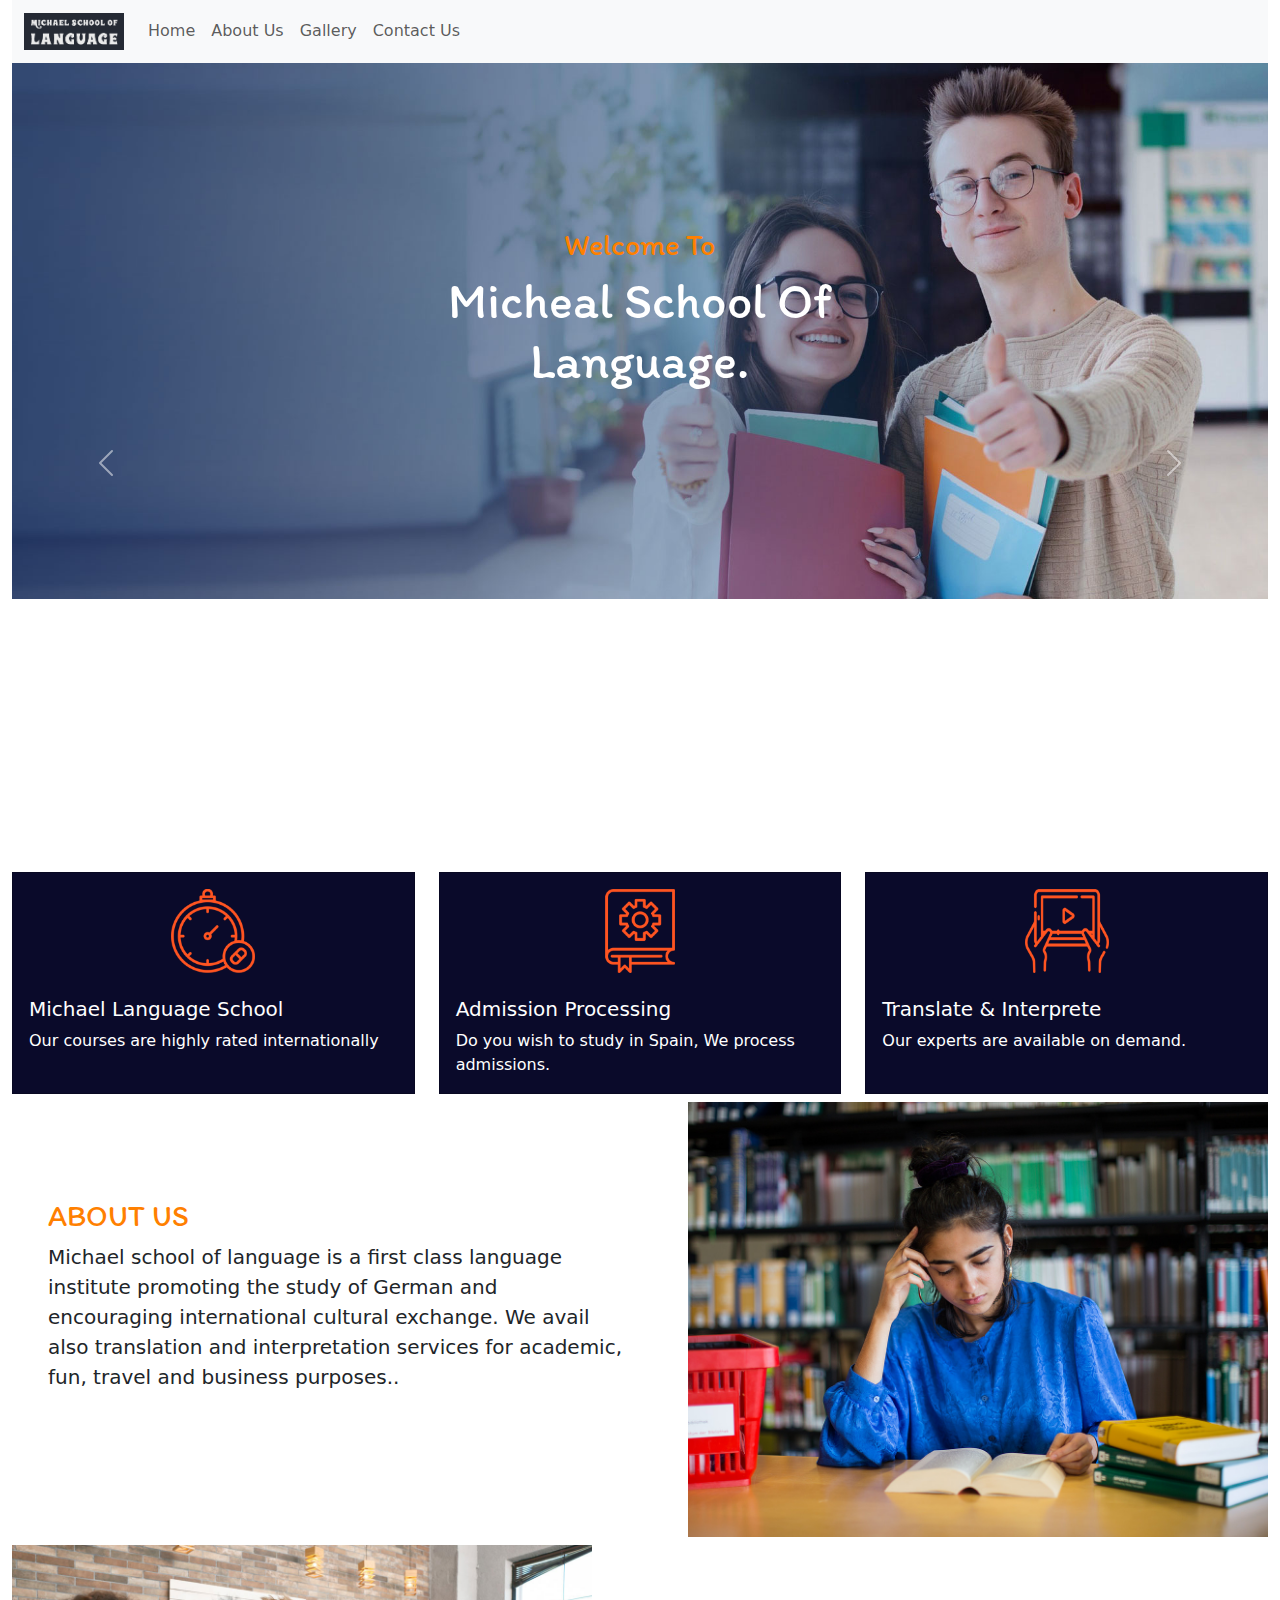
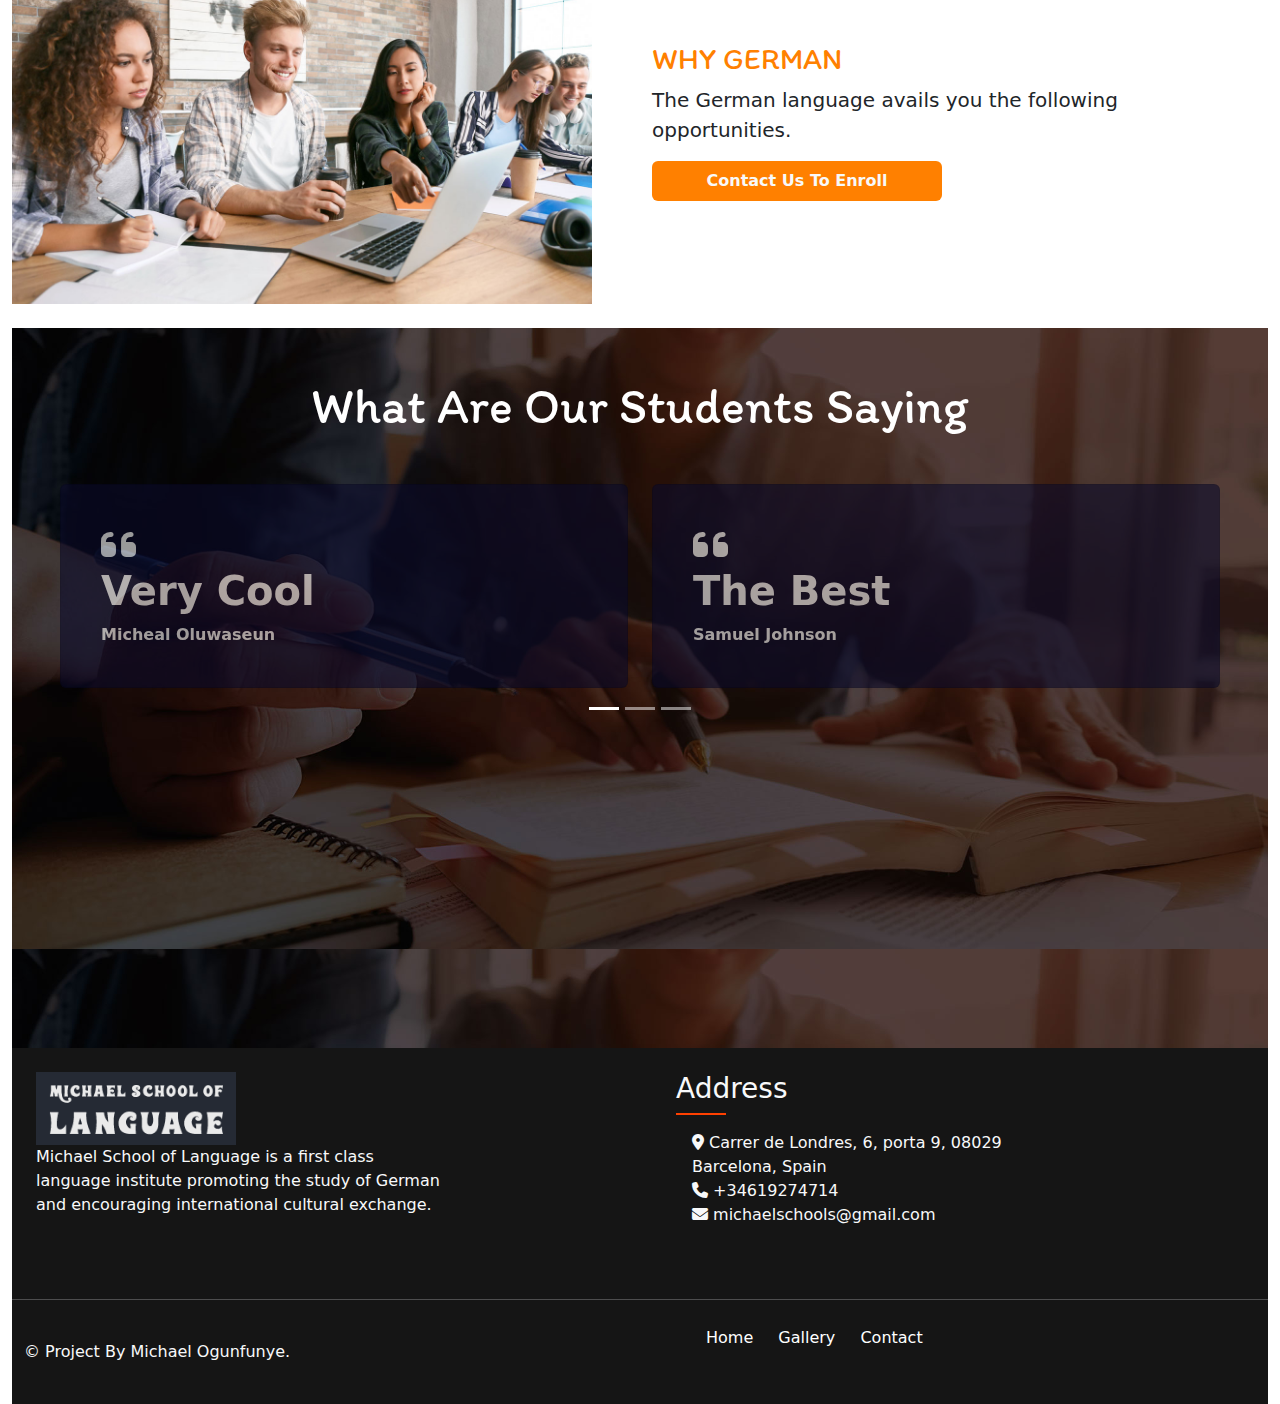
<file: index.html>
<!DOCTYPE html>
<html lang="en">
  <head>
    <meta charset="utf-8" />
    <meta name="viewport" content="width=device-width, initial-scale=1" />
    <title>Micheal School Of Language</title>
    <link
      href="https://cdn.jsdelivr.net/npm/bootstrap@5.3.0-alpha1/dist/css/bootstrap.min.css"
      rel="stylesheet"
      crossorigin="anonymous"
    />
    <link
      rel="stylesheet"
      href="https://cdnjs.cloudflare.com/ajax/libs/font-awesome/6.3.0/css/all.min.css"
      crossorigin="anonymous"
      referrerpolicy="no-referrer"
    />
    <link rel="stylesheet" href="style.css"/>
  </head>
  <body>
    <!--Navigation start-->
    <div class="container-fluid sticky-top">
      <nav class="navbar navbar-expand-lg bg-body-tertiary">
        <div class="container-fluid">
          <a class="navbar-brand" href="#"
            ><img src="img/logo.png" alt="/" width="100px"
          /></a>
          <button
            class="navbar-toggler"
            type="button"
            data-bs-toggle="collapse"
            data-bs-target="#navbarSupportedContent"
            aria-controls="navbarSupportedContent"
            aria-expanded="false"
            aria-label="Toggle navigation"
          >
            <span class="navbar-toggler-icon"></span>
          </button>
          <div class="collapse navbar-collapse" id="navbarSupportedContent">
            <ul class="navbar-nav me-auto mb-2 mb-lg-0">
              <li class="nav-item">
                <a class="nav-link" aria-current="page" href="#">Home</a>
              </li>
              <li class="nav-item">
                <a class="nav-link" href="about-us.html">About Us</a>
              </li>
              <li class="nav-item">
                <a class="nav-link" href="gallery.html">Gallery</a>
              </li>
              <li class="nav-item">
                <a class="nav-link" href="contact-us.html">Contact Us</a>
              </li>
            </ul>
          </div>
        </div>
      </nav>
    </div>
    <!--Navigation end-->

    <!-- bootstrap slider starts-->

    <div class="container-fluid">
      <div id="carouselExampleInterval" class="carousel slide" data-bs-ride="carousel">

        <div class="carousel-indicators">
          <button type="button" data-bs-target="#carouselExampleIndicators" data-bs-slide-to="0" class="active" aria-current="true" aria-label="Slide 1"></button>
          <button type="button" data-bs-target="#carouselExampleIndicators" data-bs-slide-to="1" aria-label="Slide 2"></button>
        </div>

        <div class="carousel-inner slider-height">
          <div class="carousel-item active" data-bs-interval="10000">
            <img src="img/1.jpg" class="d-block w-100" alt="..." />
            <div class="carousel-caption d-none d-md-block centered">
              <h2 class="header-one">Welcome To</h2>
              <h1 class="header-two">Micheal School Of Language.</h1>
            </div>
          </div>
          <div class="carousel-item" data-bs-interval="2000">
            <img src="img/2.jpg" class="d-block w-100" alt="..." />
            <div class="carousel-caption d-none d-md-block centered">
              <h2 class="header-one">Welcome To</h2>
              <h1 class="header-two">Micheal School Of Language.</h1>
            </div>
          </div>
        </div>
        <button
          class="carousel-control-prev"
          type="button"
          data-bs-target="#carouselExampleInterval"
          data-bs-slide="prev"
        >
          <span class="carousel-control-prev-icon" aria-hidden="true"></span>
          <span class="visually-hidden">Previous</span>
        </button>
        <button
          class="carousel-control-next"
          type="button"
          data-bs-target="#carouselExampleInterval"
          data-bs-slide="next"
        >
          <span class="carousel-control-next-icon" aria-hidden="true"></span>
          <span class="visually-hidden">Next</span>
        </button>
      </div>
    </div>
    <!--slider end-->

    <!--Cards starts-->
    <div class="container-fluid mt-2">
      <div class="row row-cols-1 row-cols-md-3 g-4">
        <div class="col">
          <div class="card h-100 rounded-0">
            <img
              src="img/a.png"
              class="card-img-top w-25 m-auto mt-2 p-2"
            />
            <div class="card-body">
              <h5 class="card-title">Michael Language School</h5>
              <p class="card-text">
                Our courses are highly rated internationally
              </p>
            </div>
          </div>
        </div>
        <div class="col">
          <div class="card h-100 rounded-0">
            <img
              src="img/b.png"
              class="card-img-top w-25 m-auto mt-2 p-2"
            />
            <div class="card-body">
              <h5 class="card-title">Admission Processing</h5>
              <p class="card-text">
                Do you wish to study in Spain, We process admissions.
              </p>
            </div>
          </div>
        </div>
        <div class="col">
          <div class="card h-100 rounded-0">
            <img
              src="img/c.png"
              class="card-img-top w-25 m-auto mt-2 p-2"
            />
            <div class="card-body">
              <h5 class="card-title">Translate & Interprete</h5>
              <p class="card-text">Our experts are available on demand.</p>
            </div>
          </div>
        </div>
      </div>
    </div>
    <!--cards end here-->

    <!--section one-->
    <div class="container-fluid mt-2">
      <div class="row align-items-start">
        <div class="col p-5 h-100">
          <div class="my-5">
            <h3 class="header-one">ABOUT US</h3>
            <p class="fs-5">
              Michael school of language is a first class language institute
              promoting the study of German and encouraging international
              cultural exchange. We avail also translation and interpretation
              services for academic, fun, travel and business purposes..
            </p>
          </div>
        </div>
        <div class="col">
          <img src="img/3.jpg" alt="" class="w-100 h-100" />
        </div>
      </div>
    </div>
    <!--section one ends-->

    <!--section two starts-->

    <div class="container-fluid mt-2">
      <div class="row">
        <div class="col">
          <img src="img/4.jpg" class="w-100 h-100">
        </div>
        <div class="col p-5">
            <div class="my-5">
              <h3 class="header-one">WHY GERMAN</h3>
            <p class="fs-5">The German language avails you the following opportunities.</p>
            <button class="btn btn-info w-50 p-2 enroll-btn"><a href="#contact" class="text-light">Contact Us To Enroll</a></button>
            </div>
        </div>
      </div>
    </div>
    <!--section two ends-->


    <!--testimonial starts-->
    <div class="container-fluid mt-2">
      <div class="testimonial-container">
        <div class="testimonial-title mt-4">
          <h2 class="header-two text-center pt-5 w-75 m-auto">What Are Our Students Saying</h2>
        </div>
        <div id="carouselExampleSlidesOnly" class="carousel slide p-5" data-bs-ride="carousel">
          <div class="carousel-indicators">
            <button type="button" data-bs-target="#carouselExampleIndicators" data-bs-slide-to="0" class="active" aria-current="true" aria-label="Slide 1"></button>
            <button type="button" data-bs-target="#carouselExampleIndicators" data-bs-slide-to="1" aria-label="Slide 2"></button>
            <button type="button" data-bs-target="#carouselExampleIndicators" data-bs-slide-to="1" aria-label="Slide 3"></button>

          </div>
          <div class="carousel-inner" style="opacity: 0.6;">
            <div class="carousel-item active">
              <div class="row">
                <div class="col-sm-6 mb-3 mb-sm-0">
                  <div class="card p-4">
                    <div class="card-body">
                      <i class="fa-sharp fa-solid fa-quote-left fs-1"></i>
                      <h5 class="card-title fs-1 fw-bolder">Very Cool</h5>
                      <p class="card-text fw-bold">Micheal Oluwaseun</p>
                    </div>
                  </div>
                </div>
                <div class="col-sm-6">
                  <div class="card p-4">
                    <div class="card-body">
                      <i class="fa-sharp fa-solid fa-quote-left fs-1"></i>
                      <h5 class="card-title fs-1 fw-bolder">The Best</h5>
                      <p class="card-text fw-bold">Samuel Johnson</p>
                    </div>
                  </div>
                </div>
              </div>
            </div>
<!--slider 2-->
            <div class="carousel-item">
              <div class="row">
                <div class="col-sm-6 mb-3 mb-sm-0">
                  <div class="card p-4">
                    <div class="card-body">
                      <i class="fa-sharp fa-solid fa-quote-left fs-1"></i>
                      <h5 class="card-title fs-1 fw-bolder">Very Cool</h5>
                      <p class="card-text fw-bold">Joseph Wood</p>
                    </div>
                  </div>
                </div>
                <div class="col-sm-6">
                  <div class="card p-4">
                    <div class="card-body">
                      <i class="fa-sharp fa-solid fa-quote-left fs-1"></i>
                      <h5 class="card-title fs-1 fw-bolder">The Best</h5>
                      <p class="card-text fw-bold">John Doe</p>
                    </div>
                  </div>
                </div>
              </div>
            </div>
            <!--slider 3-->
            <div class="carousel-item">
              <div class="row">
                <div class="col-sm-6 mb-3 mb-sm-0">
                  <div class="card p-4">
                    <div class="card-body">
                      <i class="fa-sharp fa-solid fa-quote-left fs-1"></i>
                      <h5 class="card-title fs-1 fw-bolder">Very Cool</h5>
                      <p class="card-text fw-bold">Peter Owen</p>
                    </div>
                  </div>
                </div>
                <div class="col-sm-6">
                  <div class="card p-4">
                    <div class="card-body">
                      <i class="fa-sharp fa-solid fa-quote-left fs-1"></i>
                      <h5 class="card-title fs-1 fw-bolder">The Best</h5>
                      <p class="card-text fw-bold">Ramson Jnr</p>
                    </div>
                  </div>
                </div>
              </div>
            </div>
          </div>
        </div>
      </div>
    </div>
    <!--testimonial ends-->


    <!--footer-->
    <footer class="container-fluid">
      <div style="background-color: #151515;">
        <div class="row">
          <div class="col">
            <div class="w-75  p-4">
              <img src="img/logo.png" style="width: 200px;">
              <p class="text-light">Michael School of Language is a first class language institute
                promoting the study of German and encouraging international cultural exchange.</p>
            </div>
          </div>

          <div class="col">
            <div class="w-75  p-4">
              <h3 class="text-light">Address</h3>
              <div class="dash"></div>
              <ul class="p-3 text-light no-style-list">
                  <li>
                    <a href="#" class="text-light"><i class="fa-solid fa-location-dot"></i> Carrer de Londres, 6, porta 9, 08029 Barcelona, Spain</a>
                  </li>
                  <li>
                    <a href="tel:(+880)155-69569" class="text-light"><i class="fa-solid fa-phone"></i> +34619274714</a>
                  </li>
                  <li>
                      <a href="" class="text-light"><i class="fa-solid fa-envelope"></i> michaelschools@gmail.com</a>
                  </li>
              </ul>
            </div>    
        </div>
        </div>
        <hr class="w-100 h-25 text-light">

          <div class="row y-middle">
              <div class="col p-4">
                  <div>
                      <p class="text-light">&copy; Project By Michael Ogunfunye.</a></p>
                  </div>
              </div>
              <div class="col">
                  <ul>
                      <li class="footer-menu"><a href="index.html" class="footer-menu">Home</a></li>
                      <li class="footer-menu"><a href="gallery.html" class="footer-menu">Gallery</a></li>
                      <li class="footer-menu"><a href="contact.html" class="footer-menu">Contact</a></li>
                  </ul>
              </div>
          </div>
      
      </div>
    </footer>
    <!--footer ends-->
    <script src="script.js"></script>
    <script
      src="https://cdn.jsdelivr.net/npm/@popperjs/core@2.11.6/dist/umd/popper.min.js"
      integrity="sha384-oBqDVmMz9ATKxIep9tiCxS/Z9fNfEXiDAYTujMAeBAsjFuCZSmKbSSUnQlmh/jp3"
      crossorigin="anonymous"
    ></script>
    <script
      src="https://cdn.jsdelivr.net/npm/bootstrap@5.3.0-alpha1/dist/js/bootstrap.min.js"
      integrity="sha384-mQ93GR66B00ZXjt0YO5KlohRA5SY2XofN4zfuZxLkoj1gXtW8ANNCe9d5Y3eG5eD"
      crossorigin="anonymous"
    ></script>
  </body>
</html>
</file>
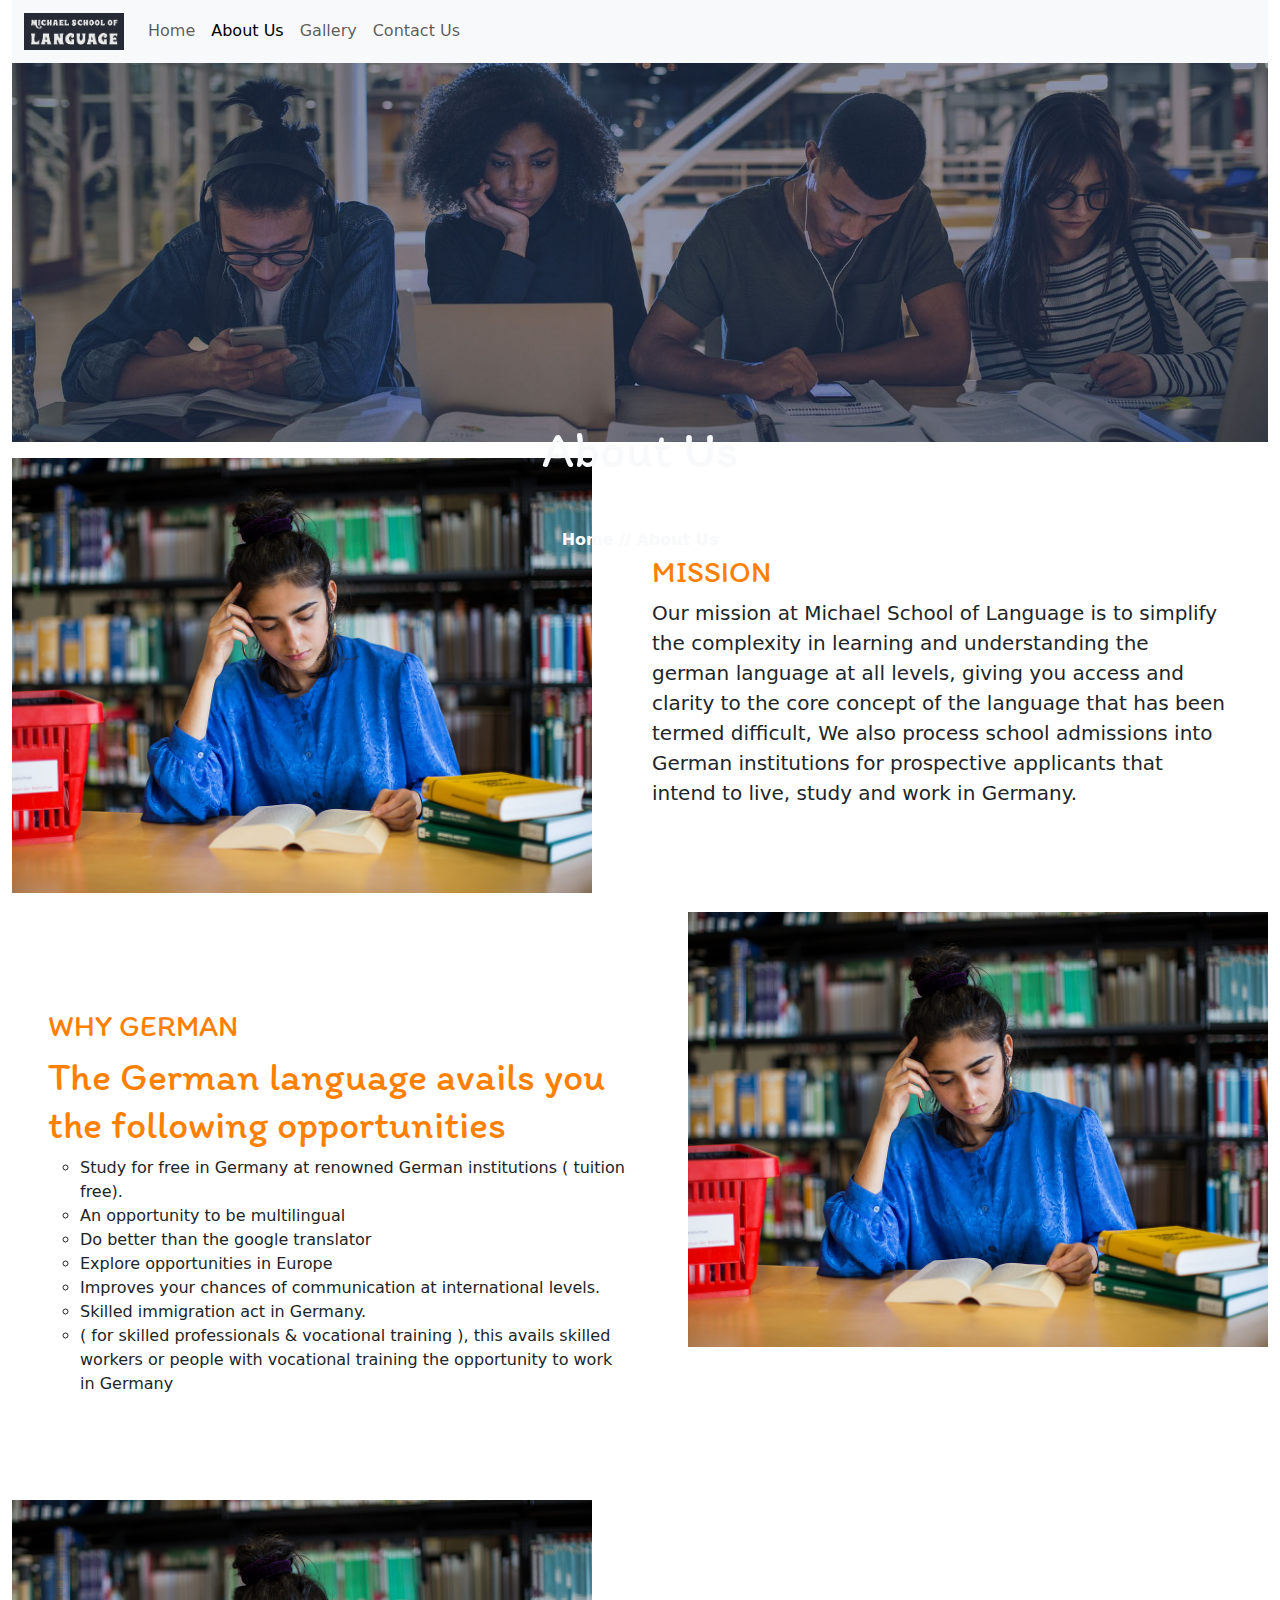
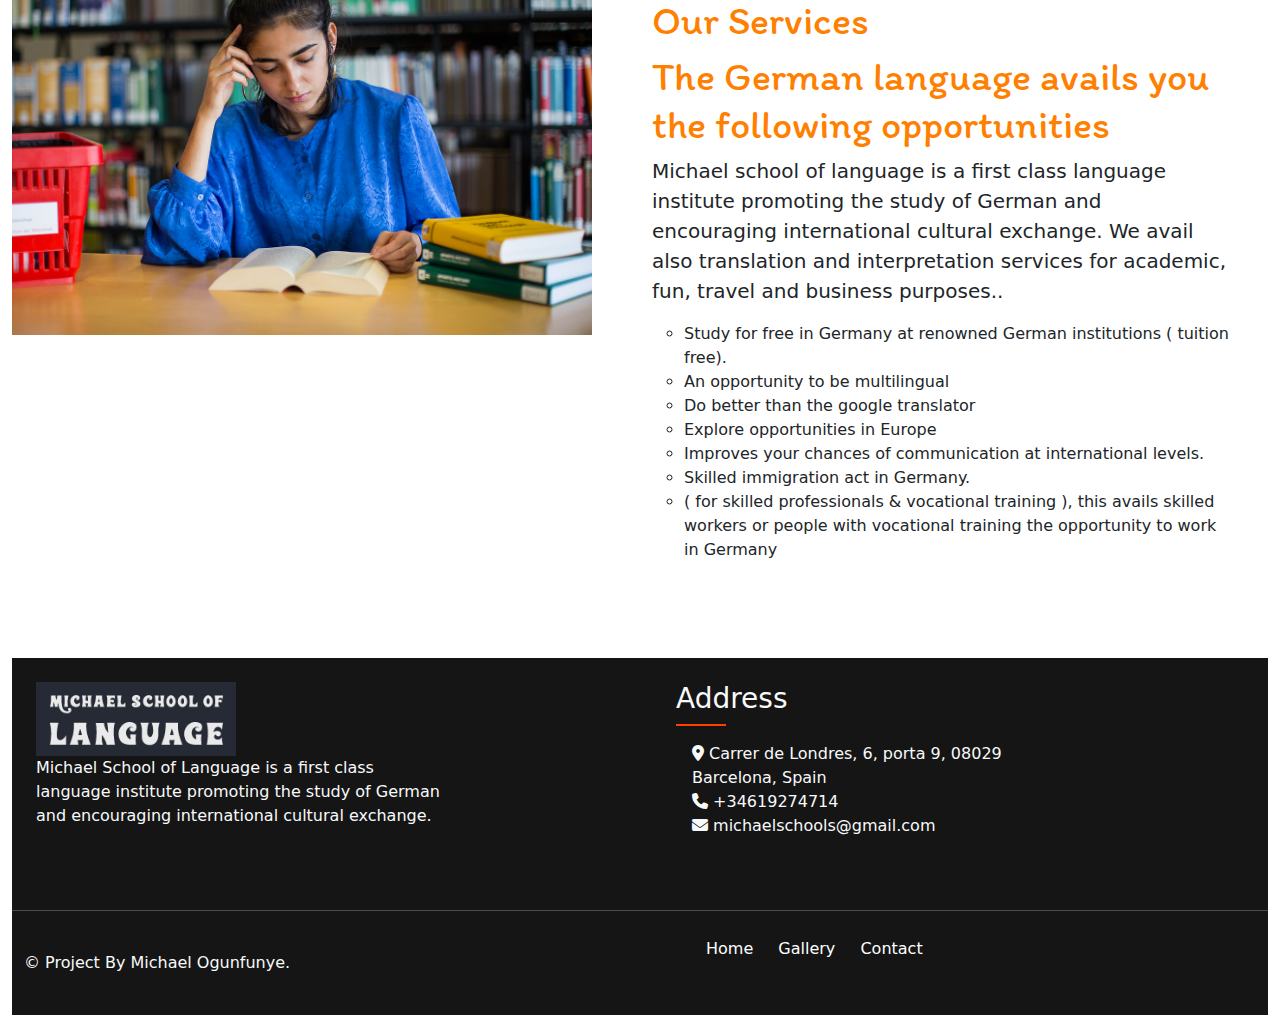
<file: about-us.html>
<!DOCTYPE html>
<html lang="en">

<head>
  <meta charset="utf-8" />
  <meta name="viewport" content="width=device-width, initial-scale=1" />
  <title>Micheal School Of Language</title>
  <link href="https://cdn.jsdelivr.net/npm/bootstrap@5.3.0-alpha1/dist/css/bootstrap.min.css" rel="stylesheet"
    crossorigin="anonymous" />
  <link rel="stylesheet" href="https://cdnjs.cloudflare.com/ajax/libs/font-awesome/6.3.0/css/all.min.css"
    crossorigin="anonymous" referrerpolicy="no-referrer" />
  <link rel="stylesheet" href="style.css" />
</head>

<body>
  <!--Navigation start-->
  <div class="container-fluid sticky-top">
    <nav class="navbar navbar-expand-lg bg-body-tertiary">
      <div class="container-fluid">
        <a class="navbar-brand" href="#"><img src="img/logo.png" alt="/" width="100px" /></a>
        <button class="navbar-toggler" type="button" data-bs-toggle="collapse" data-bs-target="#navbarSupportedContent"
          aria-controls="navbarSupportedContent" aria-expanded="false" aria-label="Toggle navigation">
          <span class="navbar-toggler-icon"></span>
        </button>
        <div class="collapse navbar-collapse" id="navbarSupportedContent">
          <ul class="navbar-nav me-auto mb-2 mb-lg-0">
            <li class="nav-item">
              <a class="nav-link" href="index.html">Home</a>
            </li>
            <li class="nav-item">
              <a class="nav-link active" aria-current="page" href="about-us.html">About Us</a>
            </li>
            <li class="nav-item">
              <a class="nav-link" href="gallery.html">Gallery</a>
            </li>
            <li class="nav-item">
              <a class="nav-link" href="contact-us.html">Contact Us</a>
            </li>
          </ul>
        </div>
      </div>
    </nav>
  </div>
  <!--Navigation end-->

  <!-- about us image-->
  <div class="container-fluid">
    <img src="img/contact.jpg" alt="" style="width: 100%;">
    <h2 class="centered text-light header-two">About Us</h2>
    <p><a href="index.html" class="centered-two text-light fw-bold fs-6"> <span>Home</span> // About Us</a></p>
  </div>
  <!--about us image end-->

  <!--section one-->
  <div class="container-fluid mt-2">
    <div class="row align-items-start">
      <div class="col">
        <img src="img/3.jpg" alt="" class="w-100 h-100" />
      </div>
      <div class="col p-5 h-100">
        <div class="my-5">
          <h3 class="header-one">MISSION</h3>
          <p class="fs-5">
            Our mission at Michael School of Language is to simplify the complexity in learning and understanding the
            german language at all levels,
            giving you access and clarity to the core concept of the language that has been termed difficult,
            We also process school admissions into German institutions for prospective applicants that intend to live,
            study and work in Germany.
          </p>
        </div>
      </div>
    </div>
  </div>
  <!--section one ends-->

  <!--section two-->
  <div class="container-fluid mt-2">
    <div class="row align-items-start">
      <div class="col p-5 h-100">
        <div class="my-5">
          <h3 class="header-one"> WHY GERMAN</h3>
          <h4 class="header-three">The German language avails you the following opportunities</h4>
          <ul class="circle-list">
            <li>Study for free in Germany at renowned German institutions ( tuition free).</li>
            <li>An opportunity to be multilingual</li>
            <li>Do better than the google translator</li>
            <li>Explore opportunities in Europe</li>
            <li>Improves your chances of communication at international levels.</li>
            <li>Skilled immigration act in Germany.</li>
            <li>( for skilled professionals & vocational training ), this avails skilled workers or people with vocational training the opportunity to work in Germany</li>
          </ul>
        </div>
      </div>
      <div class="col">
        <img src="img/3.jpg" alt="" class="w-100 h-100" />
      </div>
    </div>
  </div>
  <!--section two ends-->

 <!--section three-->
 <div class="container-fluid mt-2">
  <div class="row align-items-start">
    <div class="col">
      <img src="img/3.jpg" alt="" class="w-100 h-100" />
    </div>
    <div class="col p-5 h-100">
      <div class="my-5">
        <h3 class="header-three">Our Services</h3>
        <h4 class="header-three">The German language avails you the following opportunities</h4>
          <p class="fs-5">
            Michael school of language is a first class language institute
            promoting the study of German and encouraging international
            cultural exchange. We avail also translation and interpretation
            services for academic, fun, travel and business purposes..
          </p>
          <ul class="circle-list">
            <li>Study for free in Germany at renowned German institutions ( tuition free).</li>
            <li>An opportunity to be multilingual</li>
            <li>Do better than the google translator</li>
            <li>Explore opportunities in Europe</li>
            <li>Improves your chances of communication at international levels.</li>
            <li>Skilled immigration act in Germany.</li>
            <li>( for skilled professionals & vocational training ), this avails skilled workers or people with vocational training the opportunity to work in Germany</li>
          </ul>
      </div>
    </div>
  </div>
</div>
<!--section three ends-->


  <!--footer-->
  <footer class="container-fluid">
    <div style="background-color: #151515;">
      <div class="row">
        <div class="col">
          <div class="w-75  p-4">
            <img src="img/logo.png" style="width: 200px;">
            <p class="text-light">Michael School of Language is a first class language institute
              promoting the study of German and encouraging international cultural exchange.</p>
          </div>
        </div>

        <div class="col">
          <div class="w-75  p-4">
            <h3 class="text-light">Address</h3>
            <div class="dash"></div>
            <ul class="p-3 text-light no-style-list">
              <li>
                <a href="#" class="text-light"><i class="fa-solid fa-location-dot"></i> Carrer de Londres, 6, porta 9,
                  08029 Barcelona, Spain</a>
              </li>
              <li>
                <a href="tel:(+880)155-69569" class="text-light"><i class="fa-solid fa-phone"></i> +34619274714</a>
              </li>
              <li>
                <a href="" class="text-light"><i class="fa-solid fa-envelope"></i> michaelschools@gmail.com</a>
              </li>
            </ul>
          </div>
        </div>
      </div>
      <hr class="w-100 h-25 text-light">

      <div class="row y-middle">
        <div class="col p-4">
          <div>
            <p class="text-light">&copy; Project By Michael Ogunfunye.</a></p>
          </div>
        </div>
        <div class="col">
          <ul>
            <li class="footer-menu"><a href="index.html" class="footer-menu">Home</a></li>
            <li class="footer-menu"><a href="gallery.html" class="footer-menu">Gallery</a></li>
            <li class="footer-menu"><a href="contact.html" class="footer-menu">Contact</a></li>
          </ul>
        </div>
      </div>

    </div>
  </footer>
  <!--footer ends-->

  <script src="https://cdn.jsdelivr.net/npm/@popperjs/core@2.11.6/dist/umd/popper.min.js"
    integrity="sha384-oBqDVmMz9ATKxIep9tiCxS/Z9fNfEXiDAYTujMAeBAsjFuCZSmKbSSUnQlmh/jp3"
    crossorigin="anonymous"></script>
  <script src="https://cdn.jsdelivr.net/npm/bootstrap@5.3.0-alpha1/dist/js/bootstrap.min.js"
    integrity="sha384-mQ93GR66B00ZXjt0YO5KlohRA5SY2XofN4zfuZxLkoj1gXtW8ANNCe9d5Y3eG5eD"
    crossorigin="anonymous"></script>
</body>

</html>
</file>
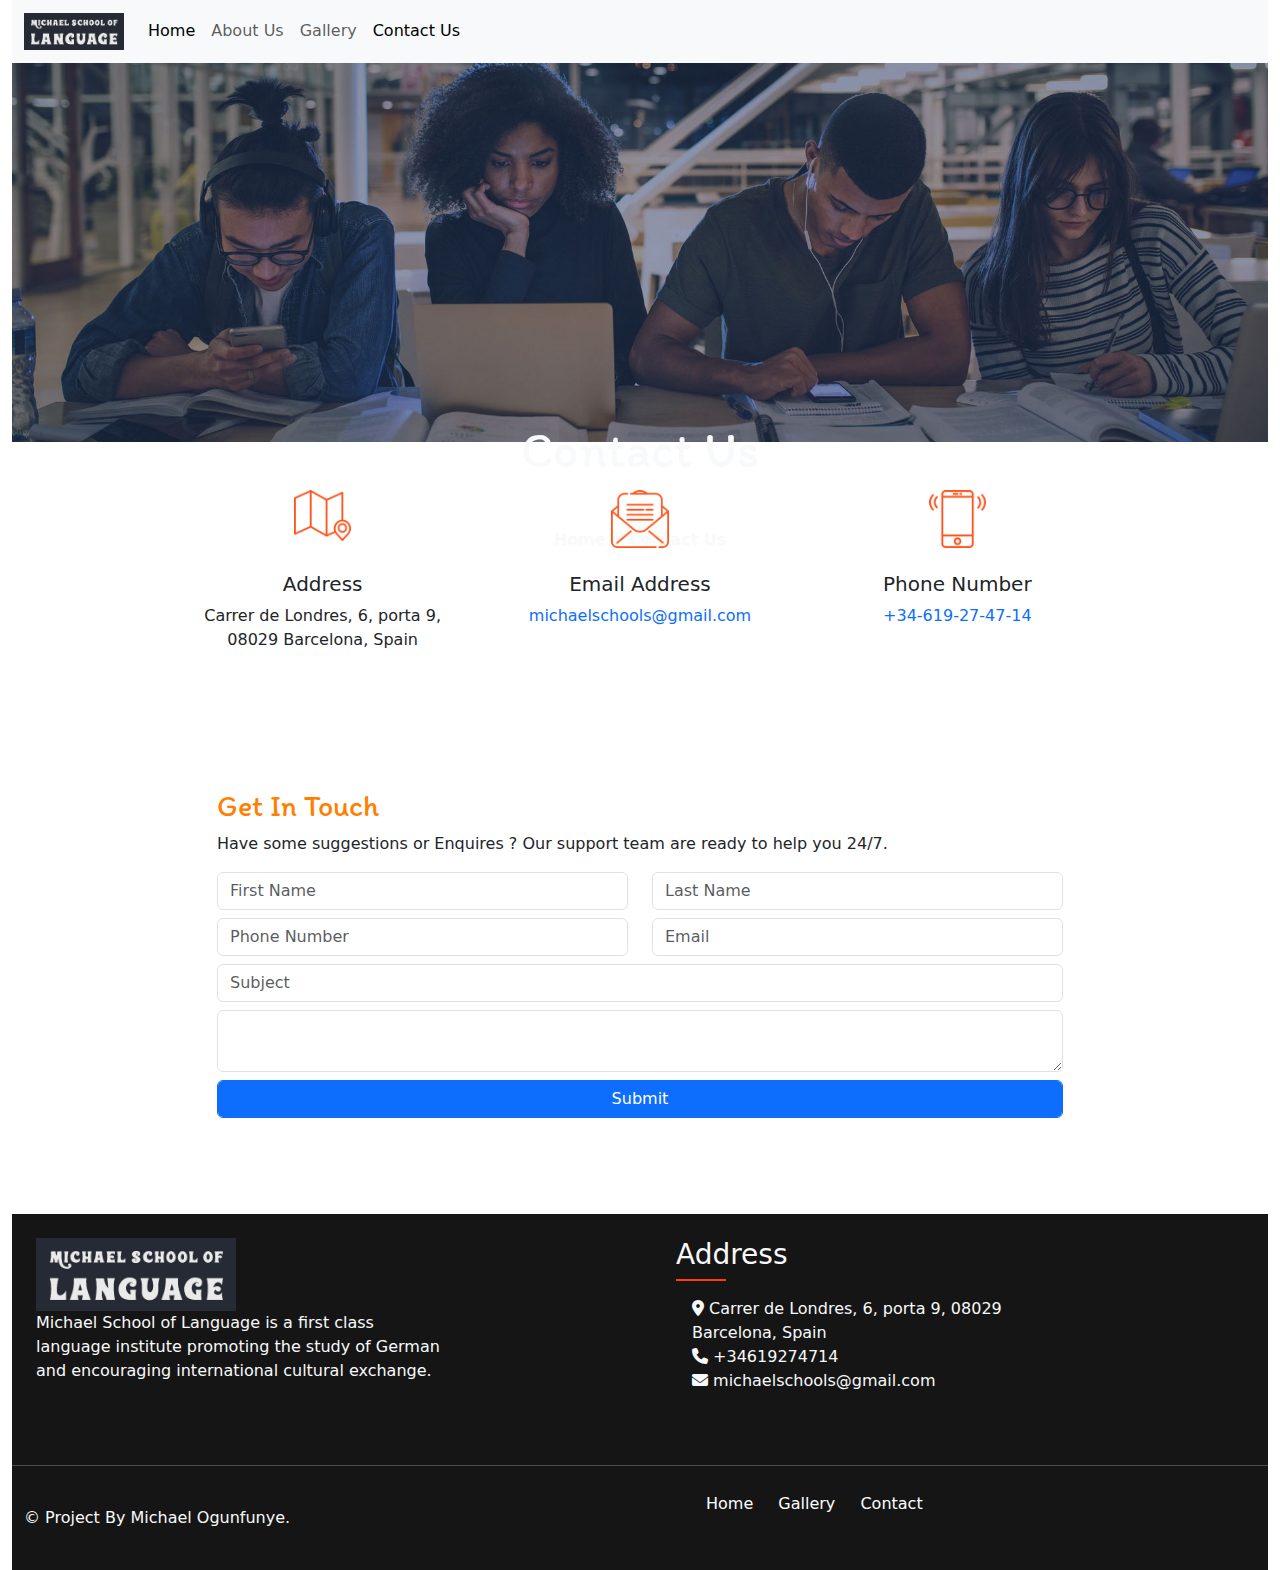
<file: contact-us.html>
<!DOCTYPE html>
<html lang="en">

<head>
  <meta charset="utf-8" />
  <meta name="viewport" content="width=device-width, initial-scale=1" />
  <title>Micheal School Of Language</title>
  <link href="https://cdn.jsdelivr.net/npm/bootstrap@5.3.0-alpha1/dist/css/bootstrap.min.css" rel="stylesheet"
    crossorigin="anonymous" />
  <link rel="stylesheet" href="https://cdnjs.cloudflare.com/ajax/libs/font-awesome/6.3.0/css/all.min.css"
    crossorigin="anonymous" referrerpolicy="no-referrer" />
  <link rel="stylesheet" href="style.css" />
</head>

<body>
  <!--Navigation start-->
  <div class="container-fluid sticky-top">
    <nav class="navbar navbar-expand-lg bg-body-tertiary">
      <div class="container-fluid">
        <a class="navbar-brand" href="#"><img src="img/logo.png" alt="/" width="100px" /></a>
        <button class="navbar-toggler" type="button" data-bs-toggle="collapse" data-bs-target="#navbarSupportedContent"
          aria-controls="navbarSupportedContent" aria-expanded="false" aria-label="Toggle navigation">
          <span class="navbar-toggler-icon"></span>
        </button>
        <div class="collapse navbar-collapse" id="navbarSupportedContent">
          <ul class="navbar-nav me-auto mb-2 mb-lg-0">
            <li class="nav-item">
              <a class="nav-link active" href="index.html">Home</a>
            </li>
            <li class="nav-item">
              <a class="nav-link" href="about-us.html">About Us</a>
            </li>
            <li class="nav-item">
              <a class="nav-link" href="gallery.html">Gallery</a>
            </li>
            <li class="nav-item">
              <a class="nav-link active"  aria-current="page" href="contact-us.html">Contact Us</a>
            </li>
          </ul>
        </div>
      </div>
    </nav>
  </div>
  <!--Navigation end-->

  <!-- contact us image-->
  <div class="container-fluid">
    <img src="img/contact.jpg" alt="" style="width: 100%;">
    <h2 class="centered text-light header-two">Contact Us</h2>
    <p><a href="index.html" class="centered-two text-light fw-bold fs-6"> <span>Home</span> // Contact Us</a></p>
  </div>
  <!--contact us image end-->

  <!--Cards starts-->
  <div class="container-fluid mt-2 p-3 w-75">
    <div class="row row-cols-1 row-cols-md-3 g-4">
      <div class="col">
        <div class="card h-100 rounded-0 border border-0 bg-transparent text-dark">
            <img
            src="img/i1.png"
            class="card-img-top w-25 m-auto mt-2 p-2"
          />
          <div class="card-body text-center">
            <h5 class="card-title">Address</h5>
            <p class="card-text">
                Carrer de Londres, 6, porta 9, 08029 Barcelona, Spain
            </p>
          </div>
        </div>
      </div>
      <div class="col">
        <div class="card h-100 rounded-0 border border-0 bg-transparent text-dark">
            <img
            src="img/i2.png"
            class="card-img-top w-25 m-auto mt-2 p-2"
          />
          <div class="card-body text-center">
            <h5 class="card-title">Email Address</h5>
            <p class="card-text">
              <a href="mailto:michaelschools@gmail.com">michaelschools@gmail.com</a>
            </p>
          </div>
        </div>
      </div>
      <div class="col">
        <div class="card h-100 rounded-0 border border-0 bg-transparent text-dark">
            <img
            src="img/i3.png"
            class="card-img-top w-25 m-auto mt-2 p-2"
          />
          <div class="card-body  text-center">
            <h5 class="card-title">Phone Number</h5>
            <p class="card-text"><a href="tel:+34 619 27 47 14">+34-619-27-47-14</a></p>
          </div>
        </div>
      </div>
    </div>
  </div>
  <!--cards end here-->

  <!--contact form -->
  <div class="container-fluid mt-2">
    <div class="row align-items-start w-75 m-auto">
      <div class="col p-5 h-100">
        <div class="my-5">
            <h1 class="header-one">Get In Touch</h1>
            <p>Have some suggestions or Enquires ? Our support team are ready to help you 24/7.</p>
          <form action="">
            <div class="row">
                <div class="col">
                    <input type="text" class="form-control"  placeholder="First Name" aria-label="First name">
                </div>
                <div class="col">
                    <input type="text" class="form-control"  placeholder="Last Name" aria-label="Lirst name">
                </div>
            </div>
            <div class="row mt-2">
                <div class="col">
                    <input type="tel" class="form-control"  placeholder="Phone Number" aria-label="First name">
                </div>
                <div class="col">
                    <input type="email" class="form-control"  placeholder="Email" aria-label="Lirst name">
                </div>
            </div>

            <div class="row mt-2">
                <div class="col">
                    <input type="text" class="form-control"  placeholder="Subject" aria-label="Subject">
                </div>
            </div>
            <div class="row mt-2">
                <div class="col">
                    <textarea name="Message" class="form-control"></textarea>
                </div>
            </div>
            <div class="row mt-2">
                <div class="col">
                    <input type="submit" class="form-control btn btn-primary">
                </div>
            </div>
          </form>
        </div>
      </div>
    </div>
  </div>
  <!--contact form ends-->

  

  <!--footer-->
  <footer class="container-fluid">
    <div style="background-color: #151515;">
      <div class="row">
        <div class="col">
          <div class="w-75  p-4">
            <img src="img/logo.png" style="width: 200px;">
            <p class="text-light">Michael School of Language is a first class language institute
              promoting the study of German and encouraging international cultural exchange.</p>
          </div>
        </div>

        <div class="col">
          <div class="w-75  p-4">
            <h3 class="text-light">Address</h3>
            <div class="dash"></div>
            <ul class="p-3 text-light no-style-list">
              <li>
                <a href="#" class="text-light"><i class="fa-solid fa-location-dot"></i> Carrer de Londres, 6, porta 9,
                  08029 Barcelona, Spain</a>
              </li>
              <li>
                <a href="tel:(+880)155-69569" class="text-light"><i class="fa-solid fa-phone"></i> +34619274714</a>
              </li>
              <li>
                <a href="" class="text-light"><i class="fa-solid fa-envelope"></i> michaelschools@gmail.com</a>
              </li>
            </ul>
          </div>
        </div>
      </div>
      <hr class="w-100 h-25 text-light">

      <div class="row y-middle">
        <div class="col p-4">
          <div>
            <p class="text-light">&copy; Project By Michael Ogunfunye.</a></p>
          </div>
        </div>
        <div class="col">
          <ul>
            <li class="footer-menu"><a href="index.html" class="footer-menu">Home</a></li>
            <li class="footer-menu"><a href="gallery.html" class="footer-menu">Gallery</a></li>
            <li class="footer-menu"><a href="contact.html" class="footer-menu">Contact</a></li>
          </ul>
        </div>
      </div>

    </div>
  </footer>
  <!--footer ends-->

  <script src="https://cdn.jsdelivr.net/npm/@popperjs/core@2.11.6/dist/umd/popper.min.js"
    integrity="sha384-oBqDVmMz9ATKxIep9tiCxS/Z9fNfEXiDAYTujMAeBAsjFuCZSmKbSSUnQlmh/jp3"
    crossorigin="anonymous"></script>
  <script src="https://cdn.jsdelivr.net/npm/bootstrap@5.3.0-alpha1/dist/js/bootstrap.min.js"
    integrity="sha384-mQ93GR66B00ZXjt0YO5KlohRA5SY2XofN4zfuZxLkoj1gXtW8ANNCe9d5Y3eG5eD"
    crossorigin="anonymous"></script>
</body>

</html>
</file>
<file: style.css>
@import url('https://fonts.googleapis.com/css2?family=Itim&display=swap');

a {
    text-decoration: none;
}

.slider-height {
    height: 89vh !important;
}

.header-one {
    font-family: 'Itim', cursive;
    font-size: 30px;
    color: #FF8000;
}

.header-two {
    font-family: 'Itim', cursive;
    font-size: 50px;
    color: white;
}

.header-three {
    font-family: 'Itim', cursive;
    font-size: 40px;
    color: #FF8000;
}

.centered {
    position: absolute !important;
    top: 50%;
    left: 50%;
    transform: translate(-50%, -50%);
}

.centered-two {
    position: absolute !important;
    top: 60%;
    left: 50%;
    transform: translate(-50%, -50%);
}

span:hover {
    color: #FF8000;
}

.card {
    color: white;
    background-color: #0A0A2A;
}

.enroll-btn {
    color: white !important;
    font-weight: bold;
    background-color: #FF8000;
    border: 0 !important;
}

.enroll-btn:hover {
    color: white !important;
    font-weight: bold;
    background-color: #FE9A2E;
    border: 0 !important;
}

#testimonial-bg {
    height: 100vh;
    width: 100%;
    background-image: url("img/6.jpg");
}

.testimonial-container {
    background-image: url("img/6.jpg");
    background-size: 100%;
    width: 100%;
    height: 80vh;
}

ul {
    list-style-type: circle;
}

ul.no-style-list{
    list-style-type: none;

}
.dash {
    background-color: #FF4000;
    width: 50px;
    height: 2px;
}

.footer-menu {
    list-style: square;
    display: inline-block;
    color: white;
    text-align: center;
    padding: 5px;
    text-decoration: none;
}

.circle-list ul {
    list-style-type: circle !important;
}
</file>
